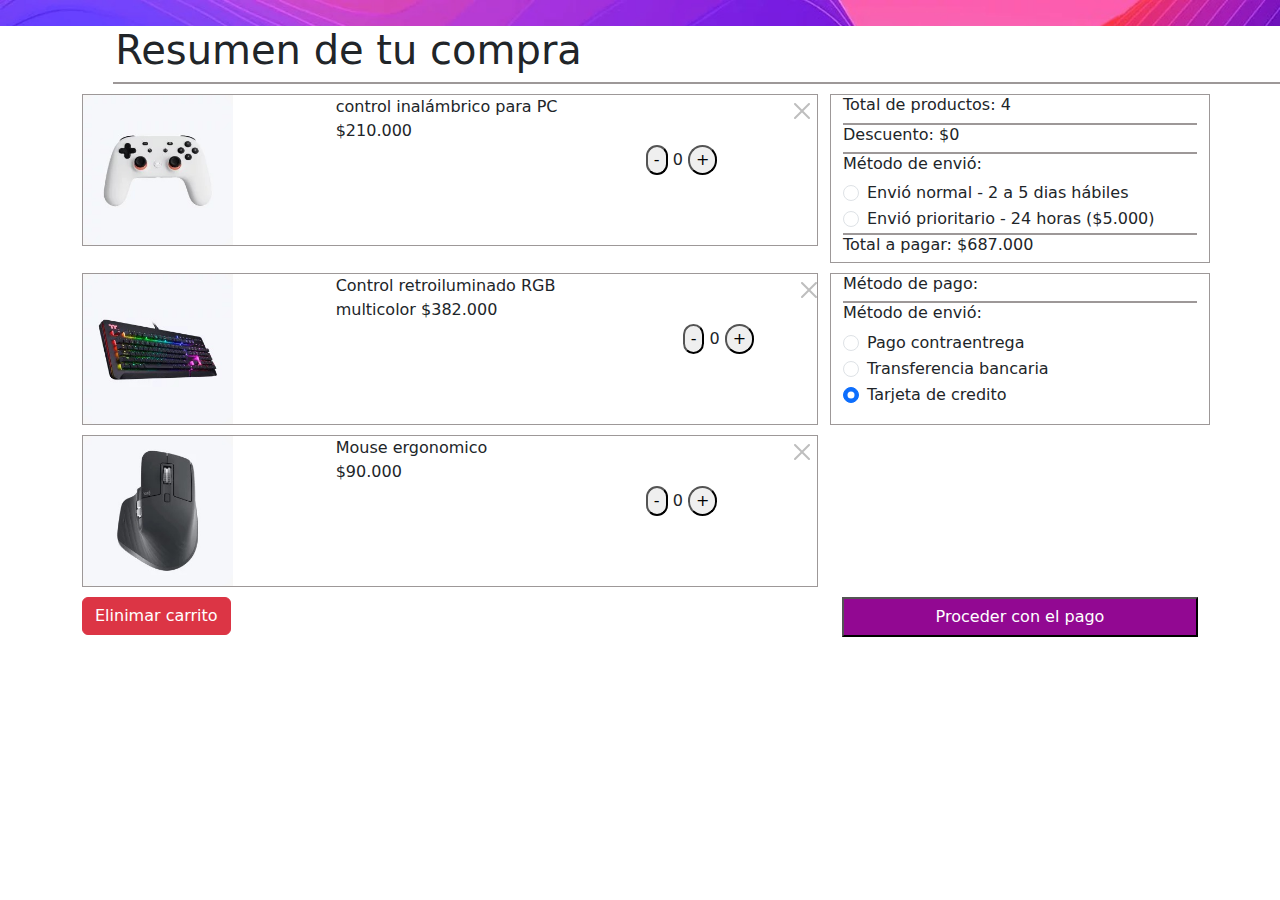
<file: cincoCompras/index.html>
<!DOCTYPE html>
<html lang="en">
<head>
    <meta charset="UTF-8">
    <meta name="viewport" content="width=device-width, initial-scale=1.0">
    <title>ResumenCompras</title>
    <link rel="stylesheet" href="https://cdnjs.cloudflare.com/ajax/libs/font-awesome/6.5.1/css/all.min.css" integrity="sha512-DTOQO9RWCH3ppGqcWaEA1BIZOC6xxalwEsw9c2QQeAIftl+Vegovlnee1c9QX4TctnWMn13TZye+giMm8e2LwA==" crossorigin="anonymous" referrerpolicy="no-referrer">
    <link href="https://cdn.jsdelivr.net/npm/bootstrap@5.3.3/dist/css/bootstrap.min.css" rel="stylesheet" integrity="sha384-QWTKZyjpPEjISv5WaRU9OFeRpok6YctnYmDr5pNlyT2bRjXh0JMhjY6hW+ALEwIH" crossorigin="anonymous">
    <link rel="stylesheet" href="index.css">
</head>
<body>
    
    <section >
        <header >
            <img class="header" src="image/desgrade.jpg" alt="">
        </header>
    </section>

    <h1>Resumen de tu compra</h1>
    <div class="linea-horizontal"></div>

    <div class="container">
        <div class="row">
            <div class="col-md-8 ">
                <div class=" col-md-12 margenes ">
                    <div class="row">
                        <div class="col-md-4">
                            <img class="img-producto" src="image/control-videojuego.jpg" alt="imagen-video-juego">
                        </div>
                        <div class="col-md-4">
                            <span>control inalámbrico para PC</span>
                            <span>$210.000</span>
                        </div>
                        <div class="col-md-4 text-md-center">
                            <div class="row">
                                <div class="col-md-10 botones-menos-mas ">
                                    <button class="radio-botones">-</button>
                                    <span >0</span>
                                    <button class="radio-botones">+</button>
                                </div>
                                <div class="col-md-2 accordion close">
                                    <button type="button" class="btn-close" disabled aria-label="Close"></button>
                                </div>
                            </div>
                        </div>
                    </div>
                </div>
            </div>

            <div class="col-md-4 margenes">
                <h3>Total de productos: 4</h3>
                <div class="linea-horizontal-total-productos"></div>
                <h3>Descuento: $0</h3>
                <div class="linea-horizontal-total-productos"></div>
                <div>
                    <h3>Método de envió:</h3>
                    <div class="form-check">
                        <input class="form-check-input" type="radio" name="flexRadioDefault" id="flexRadioDefault1">
                        <label class="form-check-label" for="flexRadioDefault1">Envió normal - 2 a 5 dias hábiles</label>
                    </div>
                    <div class="form-check">
                        <input class="form-check-input" type="radio" name="flexRadioDefault" id="flexRadioDefault2" checked>
                        <label class="form-check-label" for="flexRadioDefault2">Envió prioritario - 24 horas ($5.000) </label>
                    </div>
                    <div class="linea-horizontal-total-productos"></div>
                    <div>
                        <h3>Total a pagar: $687.000</h3>
                    </div>
                </div>
            </div>

            <div class="col-md-8">
                <div class=" col-md-12 margenes">
                    <div class="row">
                        <div class="col-md-4">
                            <img class="img-producto" src="image/teclado.jpg" alt="imagen-video-juego">
                        </div>
                        <div class="col-md-5 ">
                            <span>Control retroiluminado RGB multicolor</span>
                            <span>$382.000</span>
                        </div>
                        <div class="col-md-3 text-md-center">
                            <div class="row">
                                <div class="col-md-10 botones-menos-mas ">
                                    <button class="radio-botones">-</button>
                                    <span >0</span>
                                    <button class="radio-botones">+</button>
                                </div>
                                <div class="col-md-2 accordion close">
                                    <button type="button" class="btn-close" disabled aria-label="Close"></button>
                                </div>
                            </div>
                        </div>
                    </div>
                </div>
            </div>

            <div class="col-md-4 margenes">
                <h3>Método de pago:</h3>
                <div class="linea-horizontal-total-productos"></div>
                <!-- <h3>Descuento:</h3>
                <div class="linea-horizontal-total-productos"></div> -->
                <div>
                    <h3>Método de envió:</h3>
                    <div class="form-check">
                        <input class="form-check-input" type="radio" name="flexRadioDefault" id="flexRadioDefault1">
                        <label class="form-check-label" for="flexRadioDefault1"> Pago contraentrega</label>
                    </div>
                    <div class="form-check">
                        <input class="form-check-input" type="radio" name="flexRadioDefault" id="flexRadioDefault2" checked>
                        <label class="form-check-label" for="flexRadioDefault2">Transferencia bancaria </label>
                    </div>
                    <div class="form-check">
                        <input class="form-check-input" type="radio" name="flexRadioDefault" id="flexRadioDefault2" checked>
                        <label class="form-check-label" for="flexRadioDefault2">Tarjeta de credito</label>
                    </div>
                    
                </div>
            </div>

            <div class="col-md-8">
                <div class=" col-md-12 margenes ">
                    <div class="row">
                        <div class="col-md-4">
                            <img class="img-producto" src="image/mouse.jpg" alt="imagen-video-juego">
                        </div>
                        <div class="col-md-4">
                            <div class="col-md-12">
                                <span>Mouse ergonomico</span>
                            </div>
                            <div class="col-md-12">
                                <span>$90.000</span>
                            </div>
                        </div>
                        <div class="col-md-4 text-md-center ">
                            <div class="row">
                                <div class="col-md-10 botones-menos-mas ">
                                    <button class="radio-botones">-</button>
                                    <span >0</span>
                                    <button class="radio-botones">+</button>
                                </div>
                                <div class="col-md-2 accordion close">
                                    <button type="button" class="btn-close" disabled aria-label="Close"></button>
                                </div>
                            </div>
                        </div>
                    </div>
                </div>
            </div>

            <div class="col-md-8">
                <div class=" col-md-12 ">
                    <button type="button" class="btn btn-danger">Elinimar carrito</button>
                </div>
            </div>

            <div class="col-md-4">
                <div class="d-grid gap-2">
                    <button class="button-Pago" type="button">Proceder con el pago</button>
                </div>
            </div>
        </div>        
    </div>
    
</body>
</html>
</file>
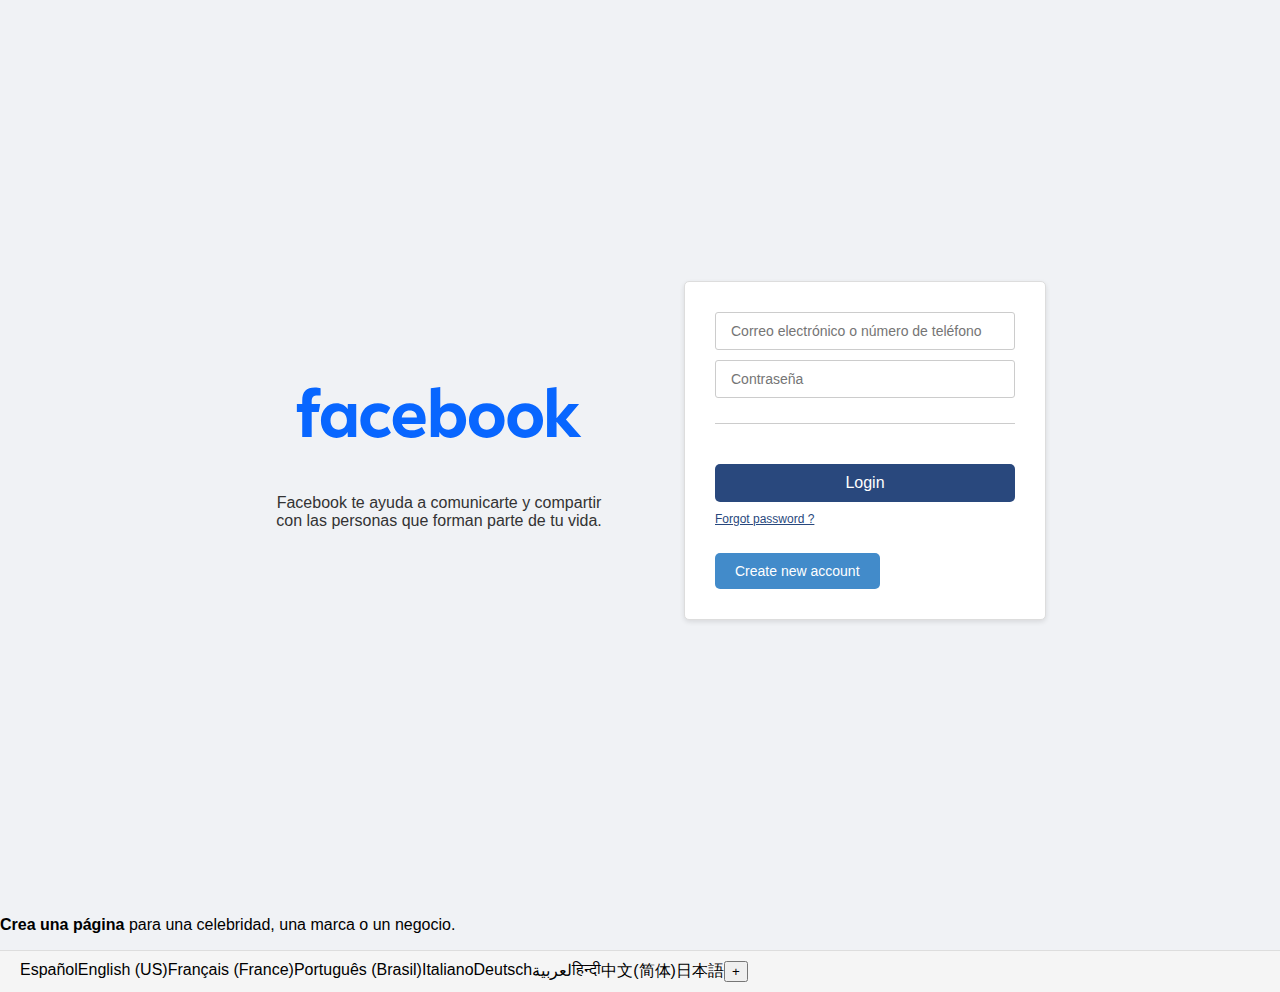
<file: dosFacebook/index.html>
<!DOCTYPE html>
<html lang="en">
<head>
    <meta charset="UTF-8">
    <meta name="viewport" content="width=device-width, initial-scale=1.0">
    <title>facebook</title>
    <link rel="stylesheet" href="facebook.css">
</head>
<body>
    <div class="flex">
        <div>
            <aside class="facebook-p">
                <img src="image/facebook.svg" alt="img fscebook" id="imgFacebook">
                <p id="pUno">Facebook te ayuda a comunicarte y compartir con las personas que forman parte de tu vida.</p>
            </aside>
        </div>

        <section id="form">
            <form class="formInputs"  >
                <input type="text" class="passwordEmailNumber" placeholder="Correo electrónico o número de teléfono">
                <input type="password" class="passwordEmailNumber" id="password" placeholder="Contraseña" >
                <div class="linea-horizontal"></div>
                <button id="buttonLogin">Login</button>
            </form>
            <p id="forgot"><a href="">Forgot  password ?</a></p>
            <button class="formInput" id="CreateNew">Create new account</button>
        </section>
    </div>
    <div class="piePagina">
        <section>
            <p><b>Crea una página</b> para una celebridad, una marca o un negocio.</p>
        </section>
    </div>
    
    <div>
        <footer id="footerMargen">
            <div class="row">
                <div class="col-md-12">Español</div>
                <div class="col-md-12">English (US)</div>
                <div class="col-md-12">Français (France)</div>
                <div class="col-md-12">Português (Brasil)</div>
                <div class="col-md-12">Italiano</div>
                <div class="col-md-12">Deutsch</div>
                <div class="col-md-12">لعربية</div>
                <div class="col-md-12">हिन्दी</div>
                <div class="col-md-12">中文(简体)</div>
                <div class="col-md-12">日本語</div>
                <button id="buttonMas">+</button>
            </div>        
        </footer>
    </div>

</body>
</html>
</file>
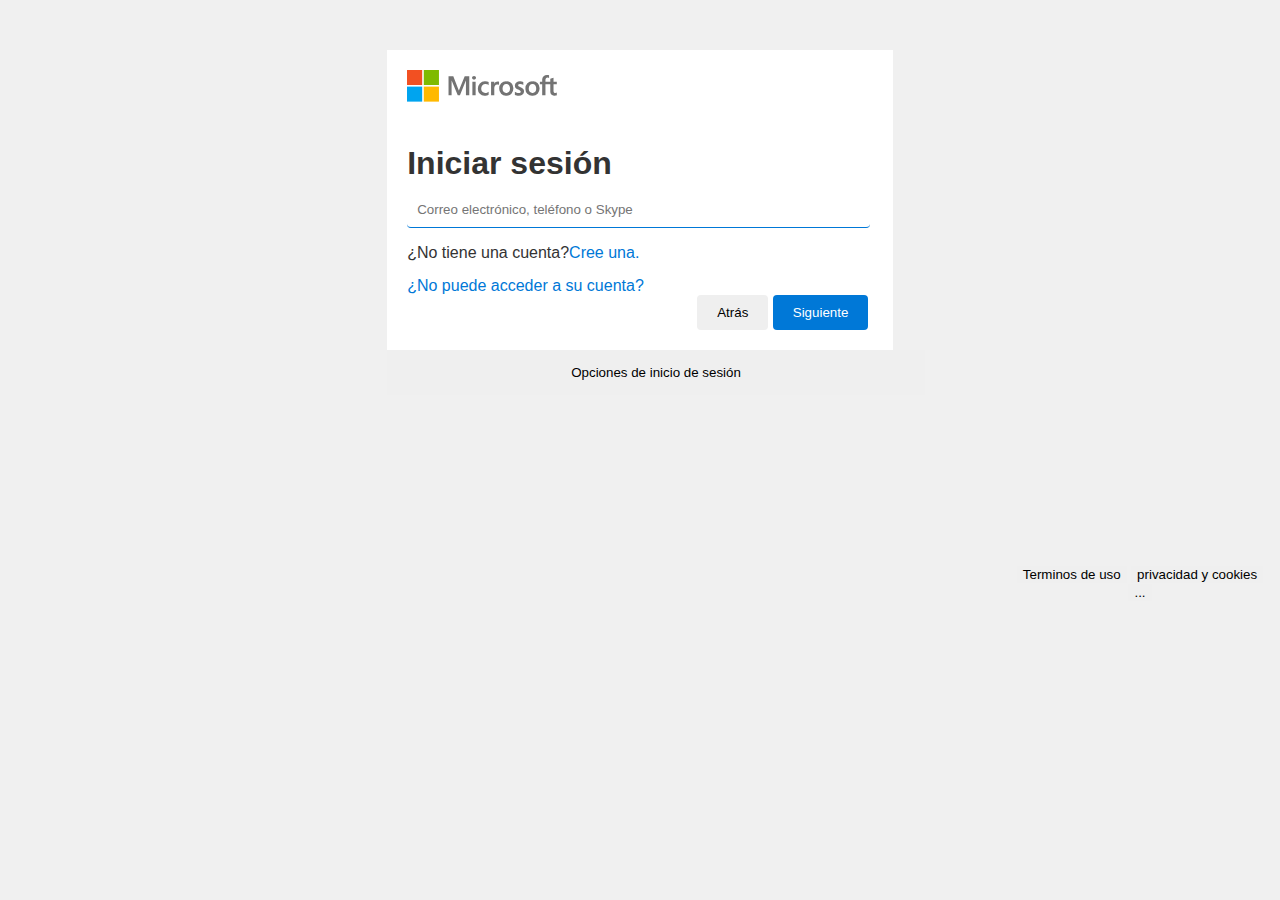
<file: dosMicrosoft/index.html>
<!DOCTYPE html>
<html lang="en">
<head>
    <meta charset="UTF-8">
    <meta name="viewport" content="width=device-width, initial-scale=1.0">
    <title>microsoft</title>
    <link rel="stylesheet" href="estilos.css">
    <link rel="shortcut icon" href="assets/img/favicon.ico" type="image/x-icon">
</head>
<body>
    <div class="flex">
        <img id="img" src="image/logo_microsoft.svg" alt="logo_microsoft">
        <h1 >Iniciar sesión</h1>
        <section >
            <form class="formCorreo">
                <input type="text" placeholder="Correo electrónico, teléfono o Skype">
            </form>
            <div class="display ">
                <p class="formCorreo">¿No tiene una cuenta?<a href="">Cree una.</a></p>
            </div>
        </section>

        <div class="display ">
            <a href="" class="formCorreo">¿No puede acceder a su cuenta?</a>
        </div>

        <section >
            <div  id="botones">
                <button class="botonesAtraSiguiente" id="atras">Atrás</button>
                <button class="botonesAtraSiguiente" id="siguiente">Siguiente</button>
            </div>
        </section>
    </div>

    <div>
        <button class="opInSe">Opciones de inicio de sesión</button>

        <footer class="botonesFooter">
            <div class="row">
                <div class="col-md-6">
                    <button class="buttonTerminoPrivacidadCookies" >Terminos de uso</button>
                    <button class="buttonTerminoPrivacidadCookies">privacidad y cookies</button>
                    <button class="buttonTerminoPrivacidadCookies">...</button>
                </div>
            </div>
        </footer>
    </div>



    <!-- https://login.microsoftonline.com/common/oauth2/v2.0/authorize?scope=service%3A%3Aaccount.microsoft.com%3A%3AMBI_SSL+openid+profile+offline_access&response_type=code&client_id=81feaced-5ddd-41e7-8bef-3e20a2689bb7&redirect_uri=https%3A%2F%2Faccount.microsoft.com%2Fauth%2Fcomplete-signin-oauth&client-request-id=8865c99f-e32e-4a52-bad5-54a446e123da&x-client-SKU=MSAL.Desktop&x-client-Ver=4.58.1.0&x-client-OS=Windows+Server+2019+Datacenter&prompt=login&client_info=1&state=[base64]&msaoauth2=true&lc=3082&sso_reload=true -->
    
</body>
</html>
</file>
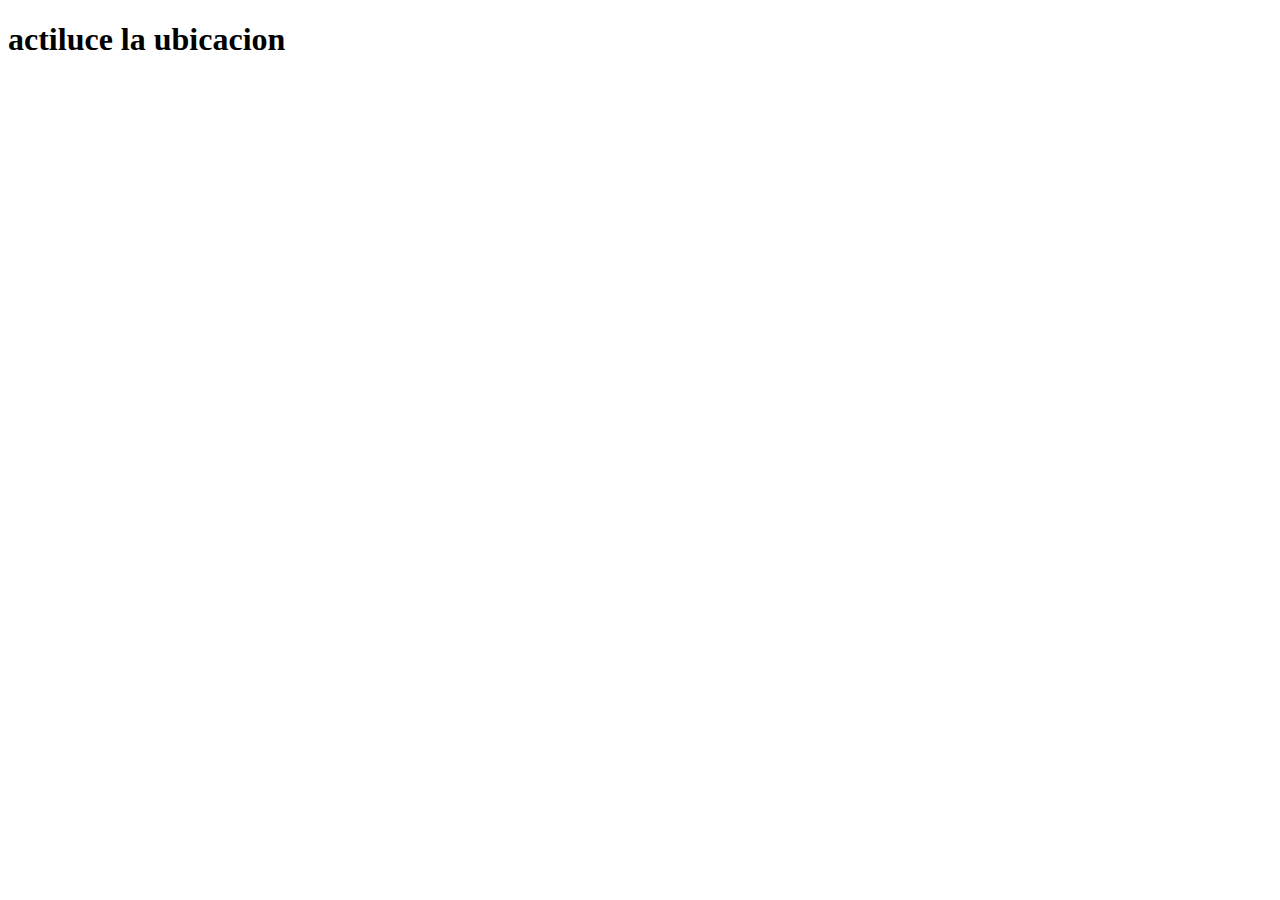
<file: prueba.html>
<!DOCTYPE html>
<html lang="en">
<head>
    <meta charset="UTF-8">
    <meta name="viewport" content="width=device-width, initial-scale=1.0">
    <title>Document</title>
</head>
<body>
    <h1>actiluce la ubicacion</h1>
</body>
</html>
</file>
<file: cincoCompras/index.css>
:root {
    --color-borde: rgb(157, 152, 152);
    --color-eliminarCarruto: #d83636;
    --color-procederPago: #920892;
    --color-textBlanco: #fff;
}

.header {
    width: 100%;
}

h1 {
    margin-left: 9%;
}

.linea-horizontal {
    border: 1px solid var(--color-borde);
    margin-bottom: 10px;
    margin-left: 113px;
}

.linea-horizontal-total-productos {
    border: 1px solid var(--color-borde);
}

.img-producto {
    display: flex;
    width: 150px;
}

.margenes{
    border: 1px solid var(--color-borde);
    margin-bottom: 10px;
}


h3 {
    font-size: 1rem;
}

.button-Pago {
    background: var(--color-procederPago);
    color: var(--color-textBlanco) ;
    padding: 6px 0;
}


.botones-menos-mas {
    text-align: center;
    margin-top: 50px ;
}


.radio-botones {
    border-radius: 15px;
    text-align: center;
}

.close {
    padding: 4px 12px 0 0!important;
}
</file>
<file: dosFacebook/facebook.css>
body {
    font-family: Arial, sans-serif;
    margin: 0;
    padding: 0;
    background-color: #f0f2f5;
}

.flex {
    display: flex;
    justify-content: center;
    align-items: center;
    min-height: 100vh;
}

.facebook-p {
    text-align: center;
    padding: 30px;
    width: 350px;
}

#imgFacebook {
    width: 100%;
}

#pUno {
    color: #333; 
    font-size: 16px;
    margin-top: 20px;
}

#form {
    background-color: #fff; 
    border: 1px solid #ddd; 
    border-radius: 5px; 
    box-shadow: 0 2px 5px rgba(0, 0, 0, 0.1); 
    padding: 30px;
    margin-left: 40px; 
    width: 300px; 
}

.formInputs {
    display: flex; 
    flex-direction: column; 
    gap: 10px;
}

.passwordEmailNumber {
    padding: 10px 15px;
    border: 1px solid #ccc; 
    border-radius: 3px; 
    font-size: 14px;
}

.linea-horizontal {
    width: 100%; 
    height: 1px;
    background-color: #ccc; 
    margin: 15px 0; 
}

#buttonLogin {
    background-color: #29487d;
    color: #fff; 
    padding: 10px 20px;
    border: none;
    border-radius: 5px;
    cursor: pointer; 
    font-size: 16px;
    margin-top: 15px;
}

#buttonLogin:hover {
    background-color: #3b5b7f;
}

#forgot {
    color: #29487d;
    font-size: 12px;
    margin-top: 10px;
    text-decoration: none;
}

#forgot a {
    color: inherit;
}

#CreateNew {
    background-color: #428bca;
    color: #fff;
    padding: 10px 20px;
    border: none;
    border-radius: 5px;
    cursor: pointer;
    font-size: 14px;
    margin-top: 15px;
}

#CreateNew:hover {
    background-color: #5090e1;
}

footer {
    background-color: #f5f5f5;
    border-top: 1px solid #ddd;
    padding: 10px 20px;
    text-align: center;
}

.row {
    display: flex;
    flex-wrap: wrap;
}
</file>
<file: dosMicrosoft/estilos.css>
:root {
    --color-azul: #0078d7;
    --color-blanco: #fff;
}

body {
    font-family: 'Segoe UI', Tahoma, Geneva, Verdana, sans-serif;
    padding: 0;
    margin-top: 50px;
    background-color: #f0f0f0;
    color: #333;
}

.flex {
    background: var(--color-blanco);
    display: flex;
    flex-direction: column;
    padding: 20px;
    min-height: 100pv;
    margin-left: 30%;
    margin-right: 30%;    
}

img#img {
    width: 150px;
    margin-bottom: 20px;
}

h1 {
    font-size: 2em;
    margin-bottom: 10px;
}

.formCorreo {
    margin-bottom: 15px;
}

input{
    width: 95%;
    padding: 10px;
    border: none;
    border-bottom: 1px solid var(--color-azul);
    border-radius: 4px;
}

a {
    color: var(--color-azul);
    text-decoration: none;
}

a:hover {
    text-decoration: underline;
}

.botonesAtraSiguiente{
    padding: 10px 20px;
    border: none;
    border-radius: 4px;
    cursor: pointer;
}

#botones{    
    margin-left: 290px;
}

#siguiente{
    background-color: var(--color-azul);
    color: var(--color-blanco);
}

.opInSe{
    border: none;
    padding: 15px 184px;
    margin-left: 30%;
    background-image: url("https://aadcdn.msauth.net/shared/1.0/content/images/signin-options_3e3f6b73c3f310c31d2c4d131a8ab8c6.svg");
    background-repeat: no-repeat;
    background-position: 25%;
}

.opInSe:hover {
    cursor: pointer;
    background-repeat: none;
}

.botonesFooter {
    margin-top: 170px;
    margin-left: 1000px;
    text-align: center;
}


.buttonTerminoPrivacidadCookies{
    border: none;
    cursor: pointer;
}
</file>
